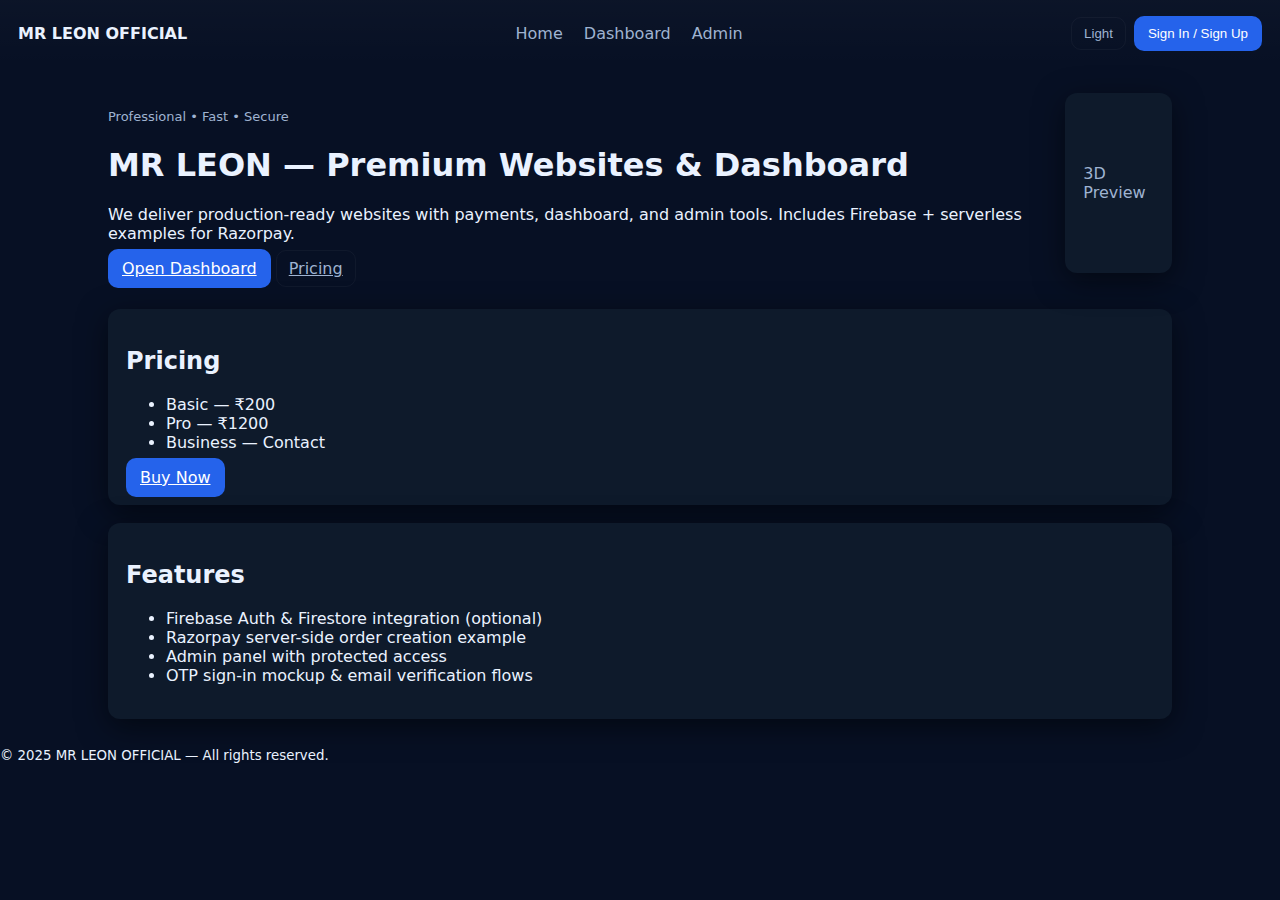
<file: index.html>
<!doctype html>
<html lang="en">
<head>
  <meta charset="utf-8">
  <meta name="viewport" content="width=device-width,initial-scale=1">
  <title>MR LEON — Home</title>
  <link rel="stylesheet" href="styles.css">
</head>
<body class="theme-dark">
  <header class="site-header">
    <div class="brand">MR LEON OFFICIAL</div>
    <nav class="main-nav">
      <a href="index.html">Home</a>
      <a href="dashboard.html">Dashboard</a>
      <a href="admin.html">Admin</a>
    </nav>
    <div class="controls">
      <button id="themeToggle" class="btn btn-ghost">Light</button>
      <button id="openSign" class="btn">Sign In / Sign Up</button>
    </div>
  </header>

  <main class="container">
    <section class="hero hero-3d">
      <div class="hero-left">
        <small class="kicker">Professional • Fast • Secure</small>
        <h1>MR LEON — Premium Websites & Dashboard</h1>
        <p class="lead">We deliver production-ready websites with payments, dashboard, and admin tools. Includes Firebase + serverless examples for Razorpay.</p>
        <div class="cta">
          <a class="btn" href="dashboard.html">Open Dashboard</a>
          <a class="btn btn-ghost" href="#pricing">Pricing</a>
        </div>
      </div>
      <div class="hero-right">
        <div id="hero3d" class="card">3D Preview</div>
      </div>
    </section>

    <section id="pricing" class="section card">
      <h2>Pricing</h2>
      <ul>
        <li>Basic — ₹200</li>
        <li>Pro — ₹1200</li>
        <li>Business — Contact</li>
      </ul>
      <div class="actions">
        <a class="btn" href="dashboard.html">Buy Now</a>
      </div>
    </section>

    <section class="section card" id="features">
      <h2>Features</h2>
      <ul>
        <li>Firebase Auth & Firestore integration (optional)</li>
        <li>Razorpay server-side order creation example</li>
        <li>Admin panel with protected access</li>
        <li>OTP sign-in mockup & email verification flows</li>
      </ul>
    </section>
  </main>

  <footer class="site-footer">
    <small>© 2025 MR LEON OFFICIAL — All rights reserved.</small>
  </footer>

  <script src="script.js"></script>
</body>
</html>
</file>
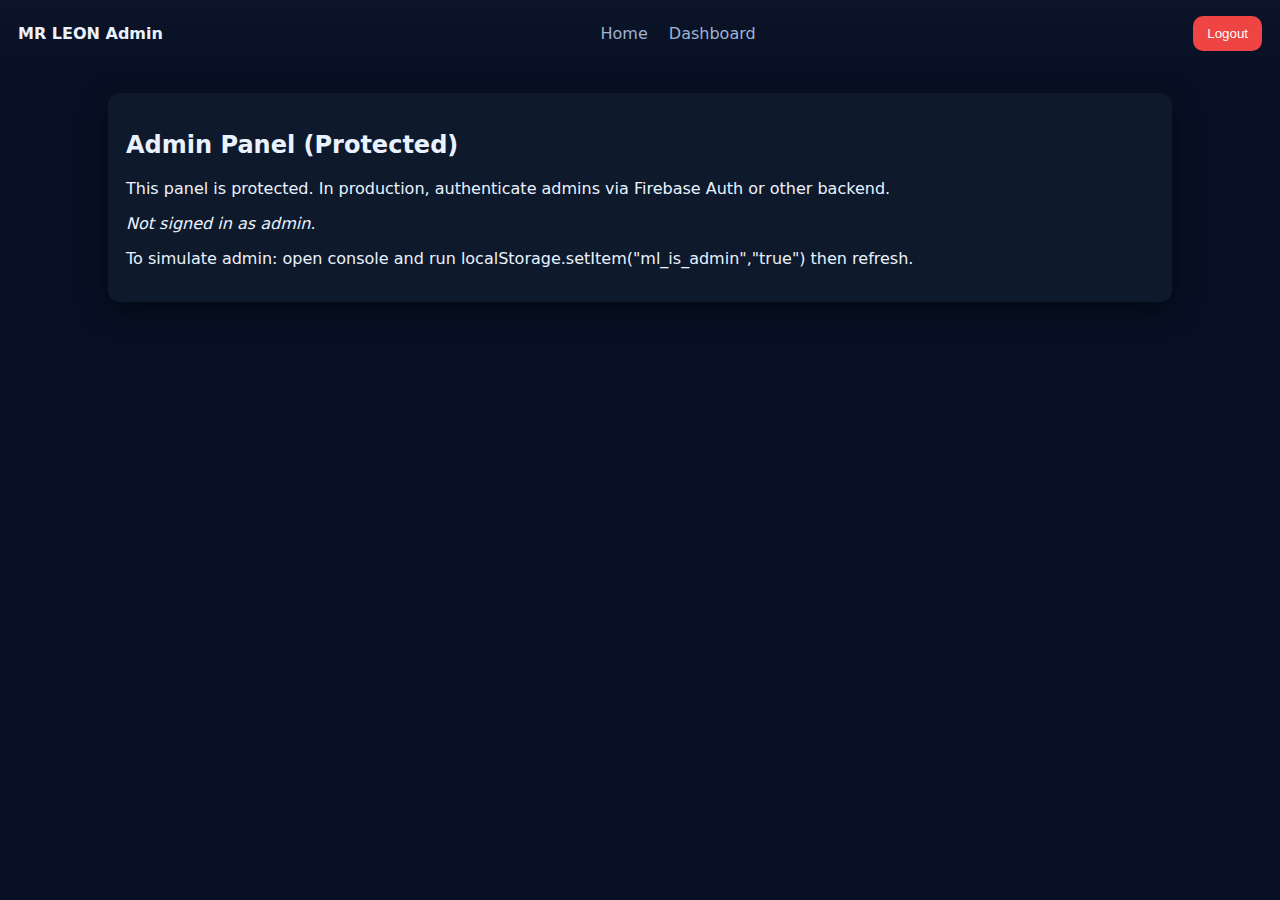
<file: admin.html>
<!doctype html>
<html lang="en">
<head><meta charset="utf-8"><meta name="viewport" content="width=device-width,initial-scale=1">
  <title>MR LEON — Admin</title>
  <link rel="stylesheet" href="styles.css">
</head>
<body class="theme-dark">
  <header class="site-header">
    <div class="brand">MR LEON Admin</div>
    <nav class="main-nav">
      <a href="index.html">Home</a>
      <a href="dashboard.html">Dashboard</a>
    </nav>
    <div class="controls">
      <button onclick="logout()" class="btn btn-danger">Logout</button>
    </div>
  </header>

  <main class="container">
    <section class="card">
      <h2>Admin Panel (Protected)</h2>
      <p>This panel is protected. In production, authenticate admins via Firebase Auth or other backend.</p>
      <div id="adminContent"></div>
    </section>
  </main>

  <script src="script.js"></script>
</body>
</html>
</file>
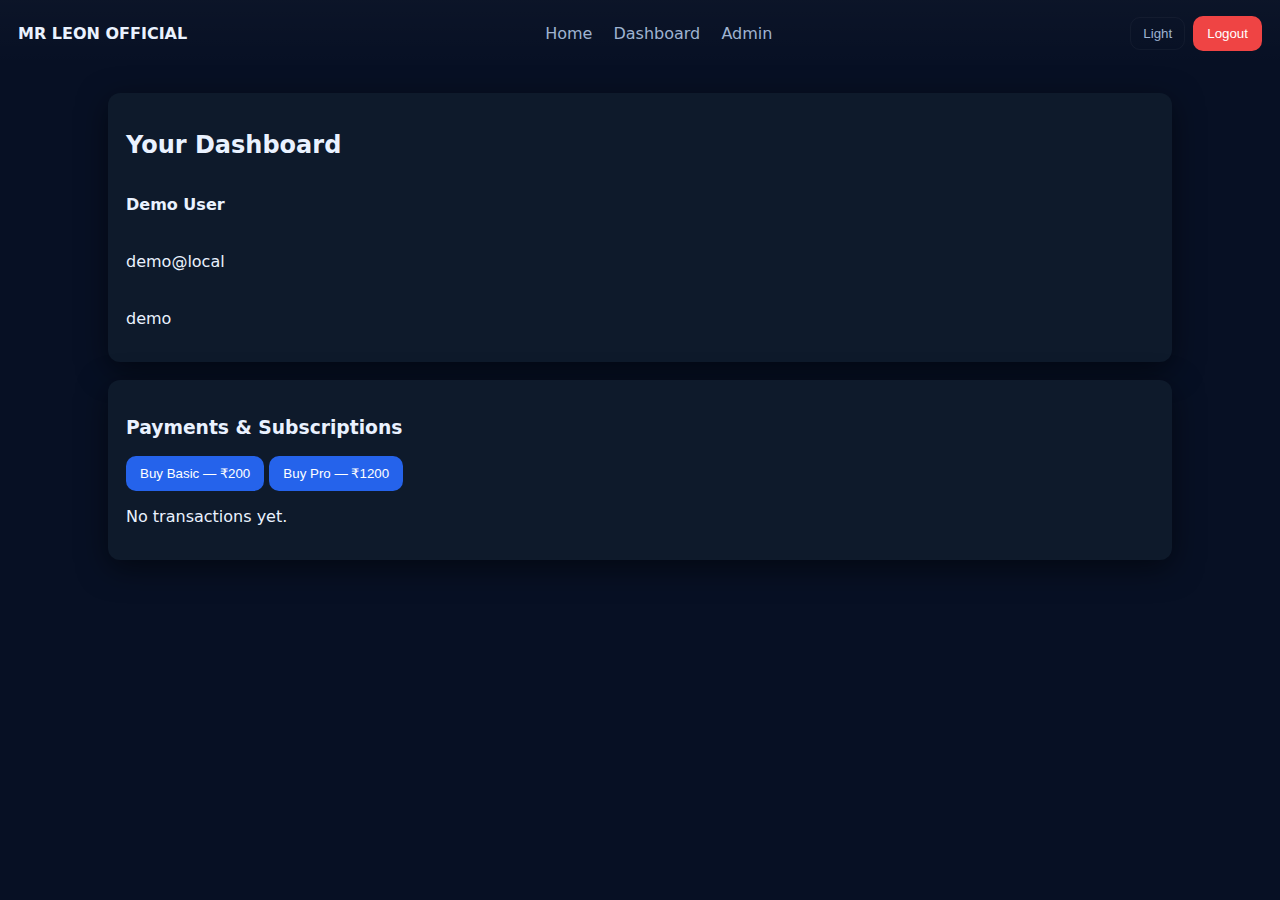
<file: dashboard.html>
<!doctype html>
<html lang="en">
<head>
  <meta charset="utf-8"><meta name="viewport" content="width=device-width,initial-scale=1">
  <title>MR LEON — Dashboard</title>
  <link rel="stylesheet" href="styles.css">
</head>
<body class="theme-dark">
  <header class="site-header">
    <div class="brand">MR LEON OFFICIAL</div>
    <nav class="main-nav">
      <a href="index.html">Home</a>
      <a href="dashboard.html">Dashboard</a>
      <a href="admin.html">Admin</a>
    </nav>
    <div class="controls">
      <button id="themeToggleDash" class="btn btn-ghost">Light</button>
      <button id="logout" class="btn btn-danger">Logout</button>
    </div>
  </header>

  <main class="container">
    <section class="card">
      <h2>Your Dashboard</h2>
      <div id="profile" class="card-inline">
        <p><b id="p_name">—</b></p>
        <p id="p_email">—</p>
        <p id="p_user">—</p>
      </div>
    </section>

    <section class="card">
      <h3>Payments & Subscriptions</h3>
      <div id="plans">
        <button class="btn" onclick="startPaymentSample(20000,'Basic')">Buy Basic — ₹200</button>
        <button class="btn" onclick="startPaymentSample(120000,'Pro')">Buy Pro — ₹1200</button>
      </div>
      <div id="txnList"></div>
    </section>
  </main>

  <script src="script.js"></script>
</body>
</html>
</file>
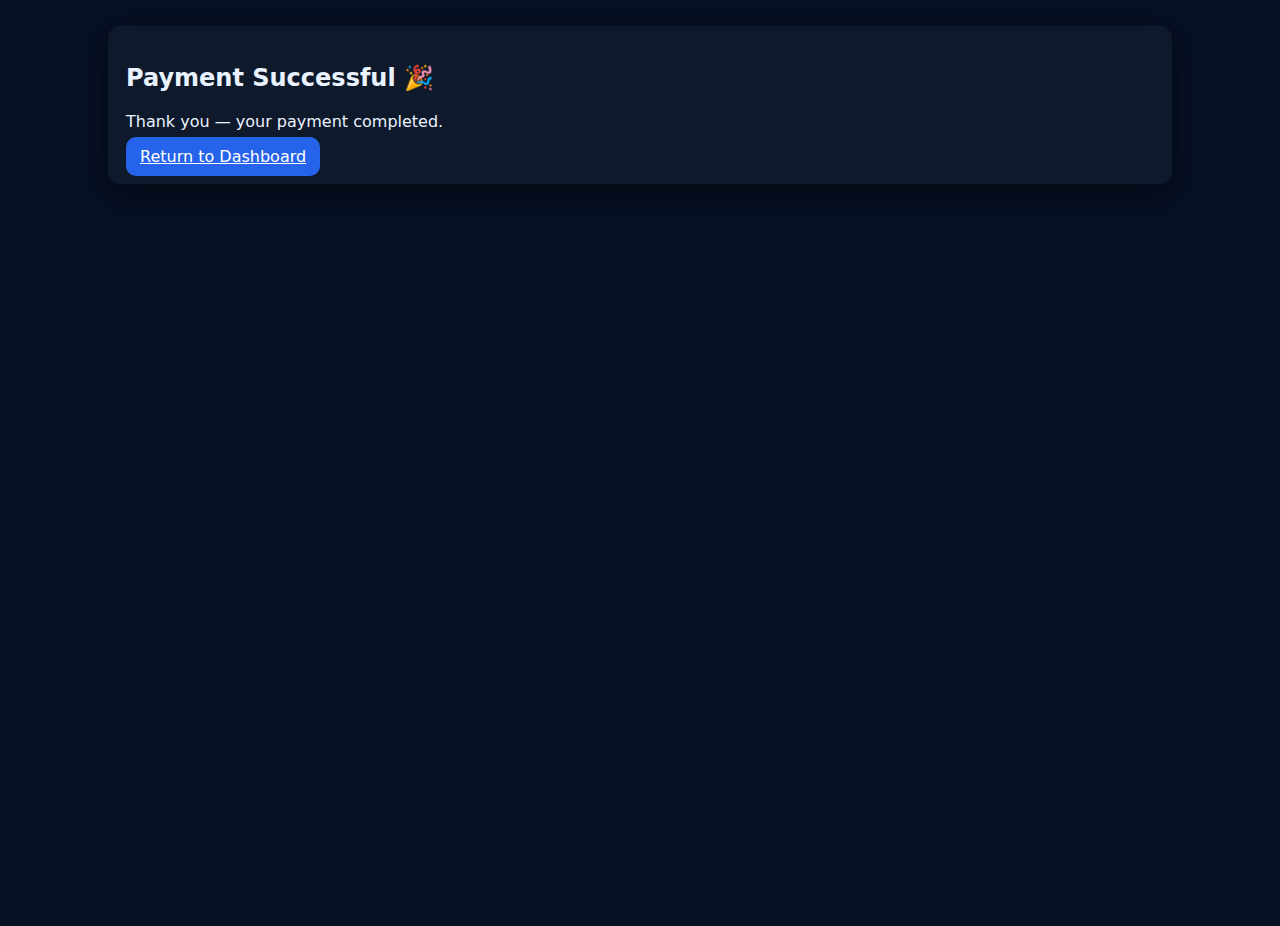
<file: payment-success.html>
<!doctype html>
<html lang="en">
<head><meta charset="utf-8"><meta name="viewport" content="width=device-width,initial-scale=1">
  <title>Payment Successful</title>
  <link rel="stylesheet" href="styles.css">
</head>
<body class="theme-dark">
  <main class="container">
    <section class="card">
      <h2>Payment Successful 🎉</h2>
      <p id="psummary">Thank you — your payment completed.</p>
      <a class="btn" href="dashboard.html">Return to Dashboard</a>
    </section>
  </main>
<script src="script.js"></script>
</body>
</html>
</file>
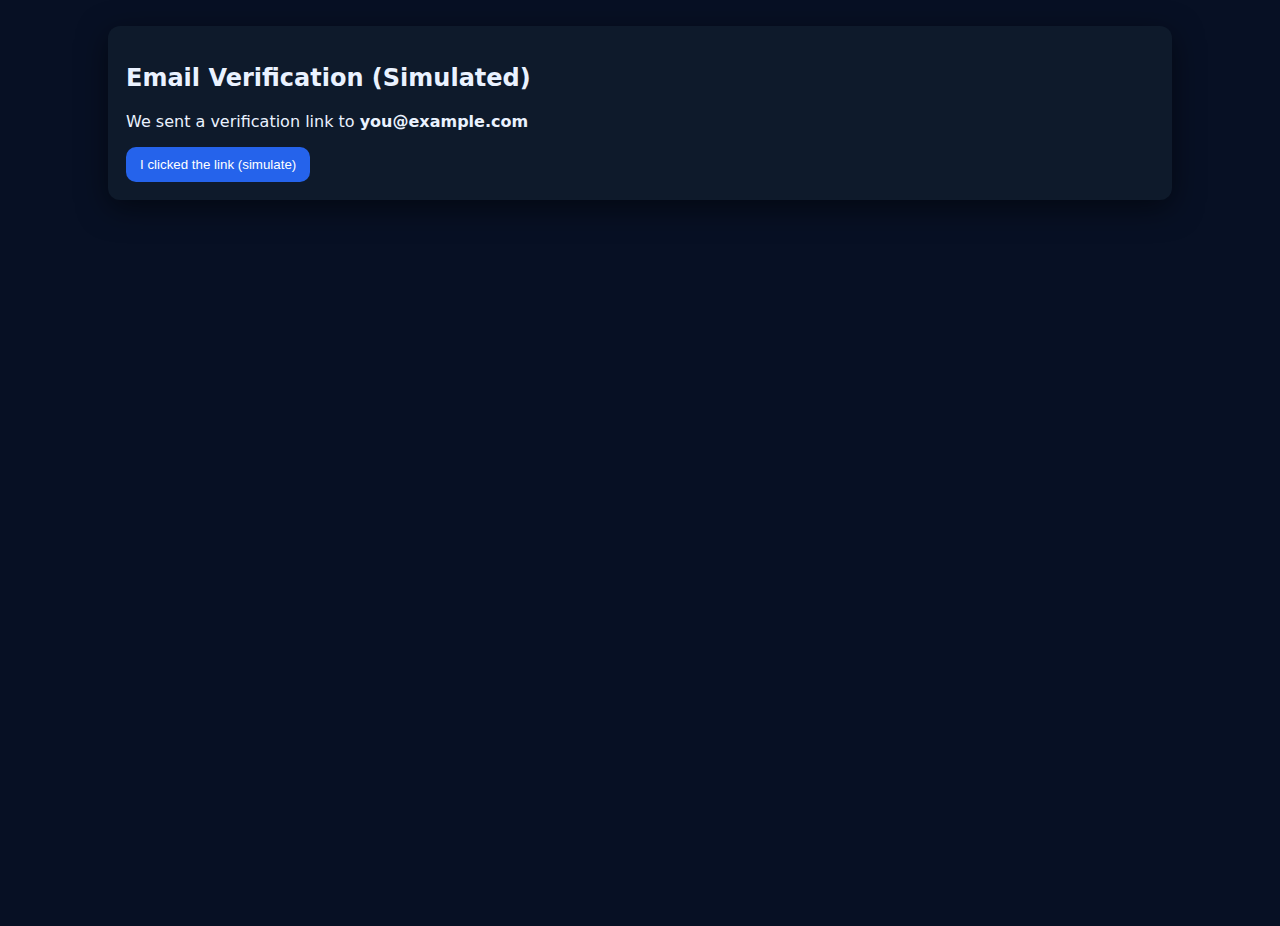
<file: verify.html>
<!doctype html>
<html lang="en">
<head><meta charset="utf-8"><meta name="viewport" content="width=device-width,initial-scale=1">
  <title>MR LEON — Verify</title>
  <link rel="stylesheet" href="styles.css">
</head>
<body class="theme-dark">
  <main class="container">
    <section class="card">
      <h2>Email Verification (Simulated)</h2>
      <p>We sent a verification link to <b id="verifyEmail">you@example.com</b></p>
      <button class="btn" onclick="completeVerification()">I clicked the link (simulate)</button>
    </section>
  </main>
<script src="script.js"></script>
</body>
</html>
</file>
<file: styles.css>
:root{
  --bg:#071024; --card:#0e1a2b; --muted:#9fb3d1; --accent:#2563eb; --danger:#ef4444;
  --glass: rgba(255,255,255,0.03);
}
*{box-sizing:border-box}
body{margin:0;font-family:Inter, system-ui, -apple-system, 'Segoe UI', Roboto, 'Helvetica Neue', Arial, sans-serif;background:var(--bg);color:#eaf2ff;min-height:100vh}
.container{max-width:1100px;margin:26px auto;padding:0 18px}
.site-header{display:flex;align-items:center;justify-content:space-between;padding:16px 18px;background:linear-gradient(180deg, rgba(255,255,255,0.02), transparent);position:sticky;top:0;z-index:20}
.brand{font-weight:700}
.main-nav a{margin:0 8px;color:var(--muted);text-decoration:none}
.controls{display:flex;gap:8px;align-items:center}
.card{background:var(--card);padding:18px;border-radius:12px;margin-bottom:18px;box-shadow:0 8px 30px rgba(0,0,0,0.5)}
.kicker{font-size:13px;color:var(--muted)}
.hero{display:flex;gap:20px;align-items:center}
.hero-3d .hero-right .card{height:180px;display:flex;align-items:center;justify-content:center;color:var(--muted)}
.btn{background:var(--accent);color:white;padding:10px 14px;border-radius:10px;border:none;cursor:pointer}
.btn-ghost{background:transparent;border:1px solid rgba(255,255,255,0.04);color:var(--muted);padding:8px 12px;border-radius:10px}
.btn-danger{background:var(--danger)}
.card-inline{display:flex;flex-direction:column;gap:6px}
.section{margin-top:18px}
.theme-light{ --bg:#f6f9ff; --card:#ffffff; color:#071024; --muted:#4b5563 }
</file>
